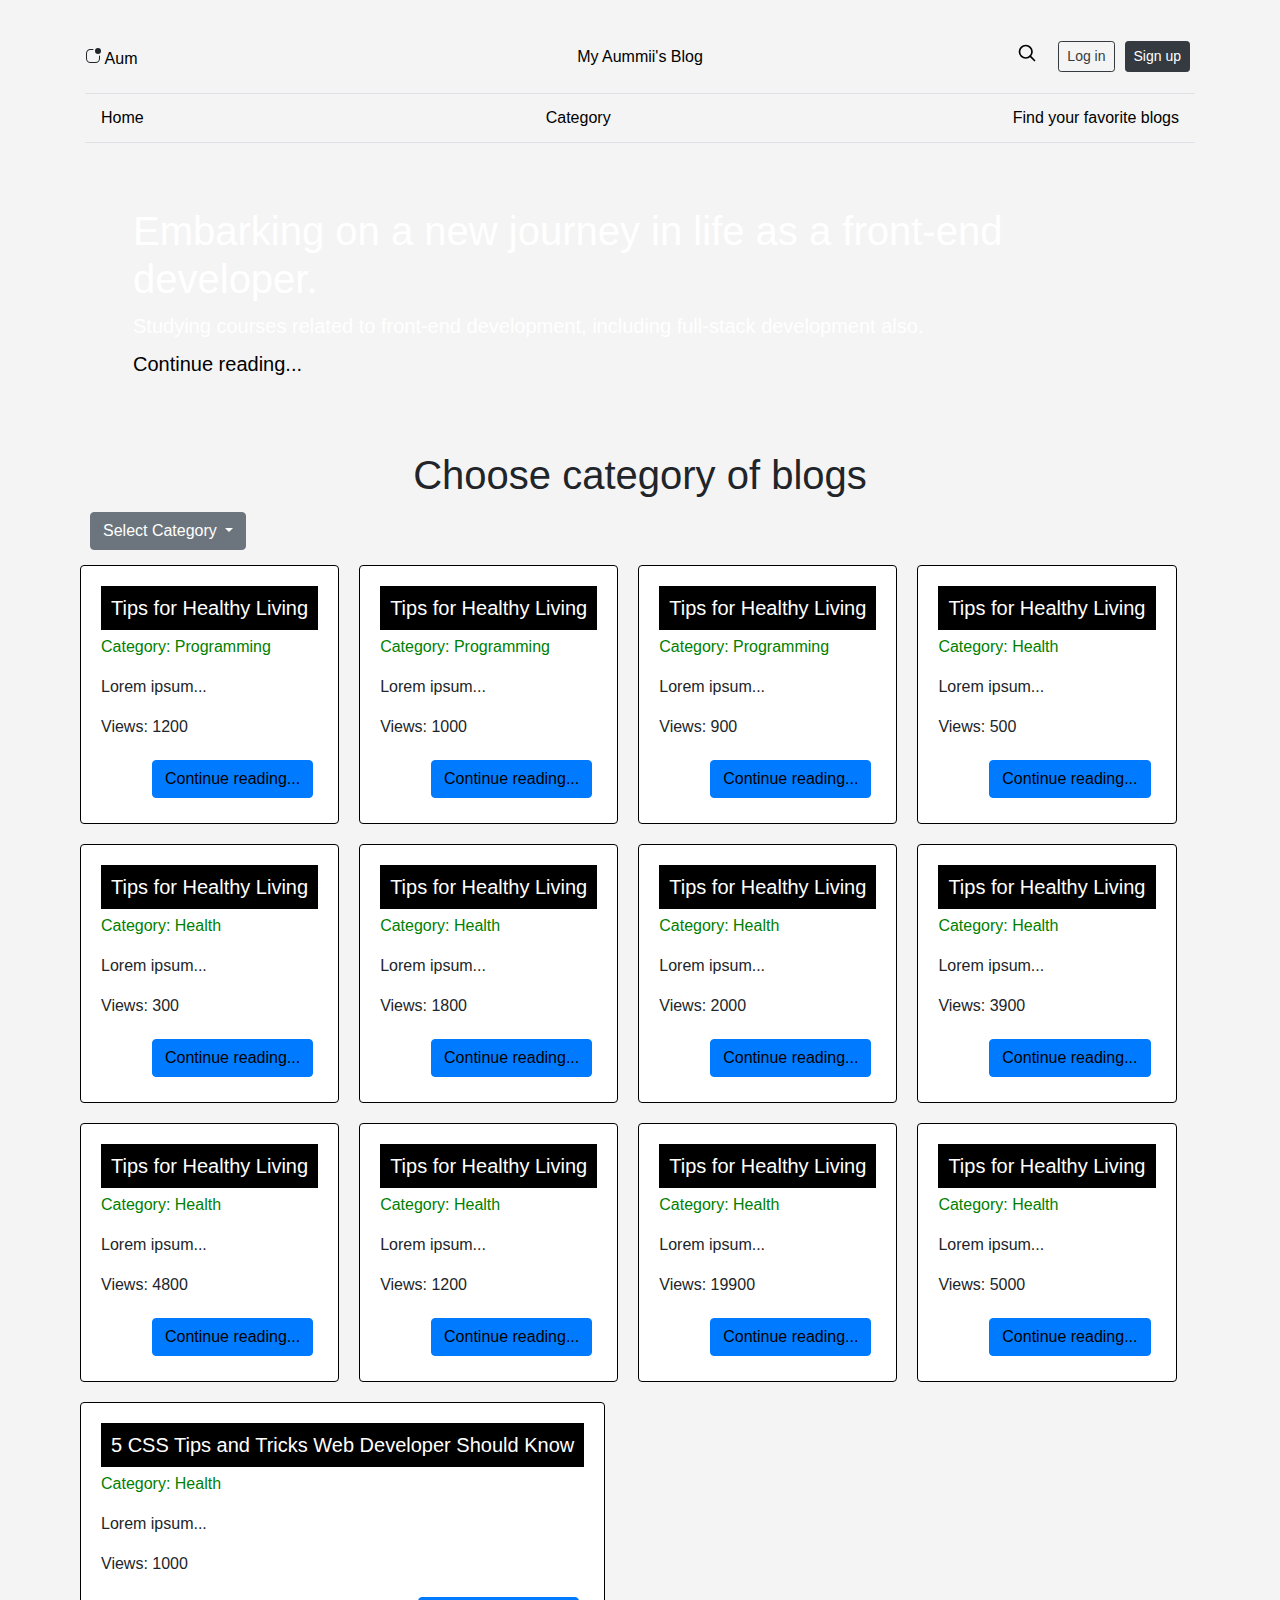
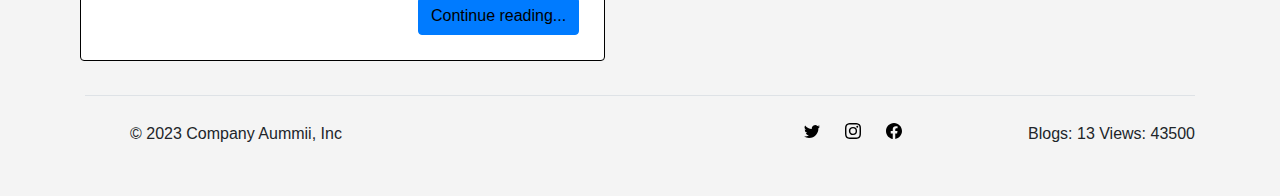
<file: category.html>
<!DOCTYPE html>
<html lang="en">

<head>
    <meta charset="UTF-8">
    <meta name="viewport" content="width=device-width, initial-scale=1.0">
    <link rel="stylesheet" href="https://maxcdn.bootstrapcdn.com/bootstrap/4.0.0/css/bootstrap.min.css">
    <link rel="stylesheet" href="styles.css">
    <title>Blog List</title>
</head>

<body>
    <div class="container">
        <header class="border-bottom lh-1 py-3">
          <div class="row flex-nowrap justify-content-between align-items-center">
            <div class="col-4 pt-1">
              <svg xmlns="http://www.w3.org/2000/svg" width="16" height="16" fill="currentColor" class="bi bi-app-indicator"
                viewBox="0 0 16 16">
                <path
                  d="M5.5 2A3.5 3.5 0 0 0 2 5.5v5A3.5 3.5 0 0 0 5.5 14h5a3.5 3.5 0 0 0 3.5-3.5V8a.5.5 0 0 1 1 0v2.5a4.5 4.5 0 0 1-4.5 4.5h-5A4.5 4.5 0 0 1 1 10.5v-5A4.5 4.5 0 0 1 5.5 1H8a.5.5 0 0 1 0 1H5.5z" />
                <path d="M16 3a3 3 0 1 1-6 0 3 3 0 0 1 6 0z" />
              </svg>
              <a class="link-secondary" href="#">Aum</a>
            </div>
            <div class="col-4 text-center">
              <a class="blog-header-logo text-body-emphasis text-decoration-none text-black fw-bold" href="home.html">My
                Aummii's
                Blog</a>
            </div>
            <div class="col-4 d-flex justify-content-end align-items-center">
              <a class="link-secondary" href="#" aria-label="Search">
                <svg xmlns="http://www.w3.org/2000/svg" width="20" height="20" fill="none" stroke="currentColor"
                  stroke-linecap="round" stroke-linejoin="round" stroke-width="2" class="mx-3" role="img"
                  viewBox="0 0 24 24">
                  <title>Search</title>
                  <circle cx="10.5" cy="10.5" r="7.5"></circle>
                  <path d="M21 21l-5.2-5.2"></path>
                </svg>
              </a>
              <a class="btn btn-sm btn-outline-dark" href="#">Log in</a>
              <a class="btn btn-sm btn-dark" href="#">Sign up</a>
            </div>
          </div>
        </header>
        <div class="nav-scroller py-1 mb-3 border-bottom">
          <nav class="nav nav-underline justify-content-between">
            <a class="nav-item nav-link link-body-emphasis active" href="home.html">Home</a>
            <a class="nav-item nav-link link-body-emphasis" href="category.html">Category</a>
            <a class="nav-item nav-link link-body-emphasis" href="searching.html">Find your favorite blogs</a>
          </nav>
        </div>
        <div class="p-4 p-md-5 mb-4 rounded text-body-emphasis main-article">
          <div class="col-lg-12 px-0">
            <h1 class="display-5 fst-italic text-white">Embarking on a new journey in life as a front-end developer.</h1>
            <p class="lead my-2 text-white">Studying courses related to front-end development, including full-stack
              development also.</p>
            <p class="lead mb-0 text-white"><a href="#" class="text-body-emphasis fw-bold">Continue reading...</a></p>
          </div>
        </div>
      </div>
   
    <div class="container">
        <header class="header">
            <h1 class="mt-4 text-center">Choose category of blogs</h1>
            <div class="dropdown">
                <button class="btn btn-secondary dropdown-toggle" type="button" id="categoryDropdown"
                    data-toggle="dropdown" aria-haspopup="true" aria-expanded="false">
                    Select Category
                </button>
                <div class="dropdown-menu" aria-labelledby="categoryDropdown">
                    <a class="dropdown-item" href="#" onclick="filterByCategory('all')">All</a>
                    <a class="dropdown-item" href="#" onclick="filterByCategory('Programming')">Programming</a>
                    <a class="dropdown-item" href="#" onclick="filterByCategory('Health')">Health</a>
                    <!-- Add more dropdown items for other categories as needed -->
                </div>
            </div>
        </header>
        <div class="row justify-content-start" id="blog-list"></div>
    </div>
    <div class="container">
        <footer class="d-flex flex-wrap justify-content-between align-items-center py-3 my-4 border-top">
          <div class="col-md-4 d-flex align-items-center">
            <a href="/" class="mb-3 me-2 mb-md-0 text-body-secondary text-decoration-none lh-1">
              <svg class="bi" width="30" height="24">
                <use xlink:href="#bootstrap"></use>
              </svg>
            </a>
            <span class="mb-3 mb-md-0 text-body-secondary">© 2023 Company Aummii, Inc</span>
          </div>
    
          <ul class="nav col-md-4 justify-content-end list-unstyled d-flex">
    
            <li class="ms-3"><a class="text-body-secondary" href="#"> <svg xmlns="http://www.w3.org/2000/svg" width="16"
                  height="16" fill="currentColor" class="bi bi-twitter" viewBox="0 0 16 16">
                  <path
                    d="M5.026 15c6.038 0 9.341-5.003 9.341-9.334 0-.14 0-.282-.006-.422A6.685 6.685 0 0 0 16 3.542a6.658 6.658 0 0 1-1.889.518 3.301 3.301 0 0 0 1.447-1.817 6.533 6.533 0 0 1-2.087.793A3.286 3.286 0 0 0 7.875 6.03a9.325 9.325 0 0 1-6.767-3.429 3.289 3.289 0 0 0 1.018 4.382A3.323 3.323 0 0 1 .64 6.575v.045a3.288 3.288 0 0 0 2.632 3.218 3.203 3.203 0 0 1-.865.115 3.23 3.23 0 0 1-.614-.057 3.283 3.283 0 0 0 3.067 2.277A6.588 6.588 0 0 1 .78 13.58a6.32 6.32 0 0 1-.78-.045A9.344 9.344 0 0 0 5.026 15z" />
                </svg></a></li>
    
            <li class="ms-3"><a class="text-body-secondary" href="#"><svg xmlns="http://www.w3.org/2000/svg" width="16"
                  height="16" fill="currentColor" class="bi bi-instagram" viewBox="0 0 16 16">
                  <path
                    d="M8 0C5.829 0 5.556.01 4.703.048 3.85.088 3.269.222 2.76.42a3.917 3.917 0 0 0-1.417.923A3.927 3.927 0 0 0 .42 2.76C.222 3.268.087 3.85.048 4.7.01 5.555 0 5.827 0 8.001c0 2.172.01 2.444.048 3.297.04.852.174 1.433.372 1.942.205.526.478.972.923 1.417.444.445.89.719 1.416.923.51.198 1.09.333 1.942.372C5.555 15.99 5.827 16 8 16s2.444-.01 3.298-.048c.851-.04 1.434-.174 1.943-.372a3.916 3.916 0 0 0 1.416-.923c.445-.445.718-.891.923-1.417.197-.509.332-1.09.372-1.942C15.99 10.445 16 10.173 16 8s-.01-2.445-.048-3.299c-.04-.851-.175-1.433-.372-1.941a3.926 3.926 0 0 0-.923-1.417A3.911 3.911 0 0 0 13.24.42c-.51-.198-1.092-.333-1.943-.372C10.443.01 10.172 0 7.998 0h.003zm-.717 1.442h.718c2.136 0 2.389.007 3.232.046.78.035 1.204.166 1.486.275.373.145.64.319.92.599.28.28.453.546.598.92.11.281.24.705.275 1.485.039.843.047 1.096.047 3.231s-.008 2.389-.047 3.232c-.035.78-.166 1.203-.275 1.485a2.47 2.47 0 0 1-.599.919c-.28.28-.546.453-.92.598-.28.11-.704.24-1.485.276-.843.038-1.096.047-3.232.047s-2.39-.009-3.233-.047c-.78-.036-1.203-.166-1.485-.276a2.478 2.478 0 0 1-.92-.598 2.48 2.48 0 0 1-.6-.92c-.109-.281-.24-.705-.275-1.485-.038-.843-.046-1.096-.046-3.233 0-2.136.008-2.388.046-3.231.036-.78.166-1.204.276-1.486.145-.373.319-.64.599-.92.28-.28.546-.453.92-.598.282-.11.705-.24 1.485-.276.738-.034 1.024-.044 2.515-.045v.002zm4.988 1.328a.96.96 0 1 0 0 1.92.96.96 0 0 0 0-1.92zm-4.27 1.122a4.109 4.109 0 1 0 0 8.217 4.109 4.109 0 0 0 0-8.217zm0 1.441a2.667 2.667 0 1 1 0 5.334 2.667 2.667 0 0 1 0-5.334z" />
                </svg></a></li>
            <li class="ms-3"><a class="text-body-secondary" href="#"><svg xmlns="http://www.w3.org/2000/svg" width="16"
                  height="16" fill="currentColor" class="bi bi-facebook" viewBox="0 0 16 16">
                  <path
                    d="M16 8.049c0-4.446-3.582-8.05-8-8.05C3.58 0-.002 3.603-.002 8.05c0 4.017 2.926 7.347 6.75 7.951v-5.625h-2.03V8.05H6.75V6.275c0-2.017 1.195-3.131 3.022-3.131.876 0 1.791.157 1.791.157v1.98h-1.009c-.993 0-1.303.621-1.303 1.258v1.51h2.218l-.354 2.326H9.25V16c3.824-.604 6.75-3.934 6.75-7.951z" />
                </svg></a></li>
          </ul>
          <div id="statistics"></div>
        </footer>
      </div>
    <script src="https://code.jquery.com/jquery-3.2.1.slim.min.js"></script>
    <script src="https://cdnjs.cloudflare.com/ajax/libs/popper.js/1.12.9/umd/popper.min.js"></script>
    <script src="https://maxcdn.bootstrapcdn.com/bootstrap/4.0.0/js/bootstrap.min.js"></script>
    <script src="filterbyCategory.js"></script>
    <script src="statistics.js"></script>
</body>

</html>
</file>
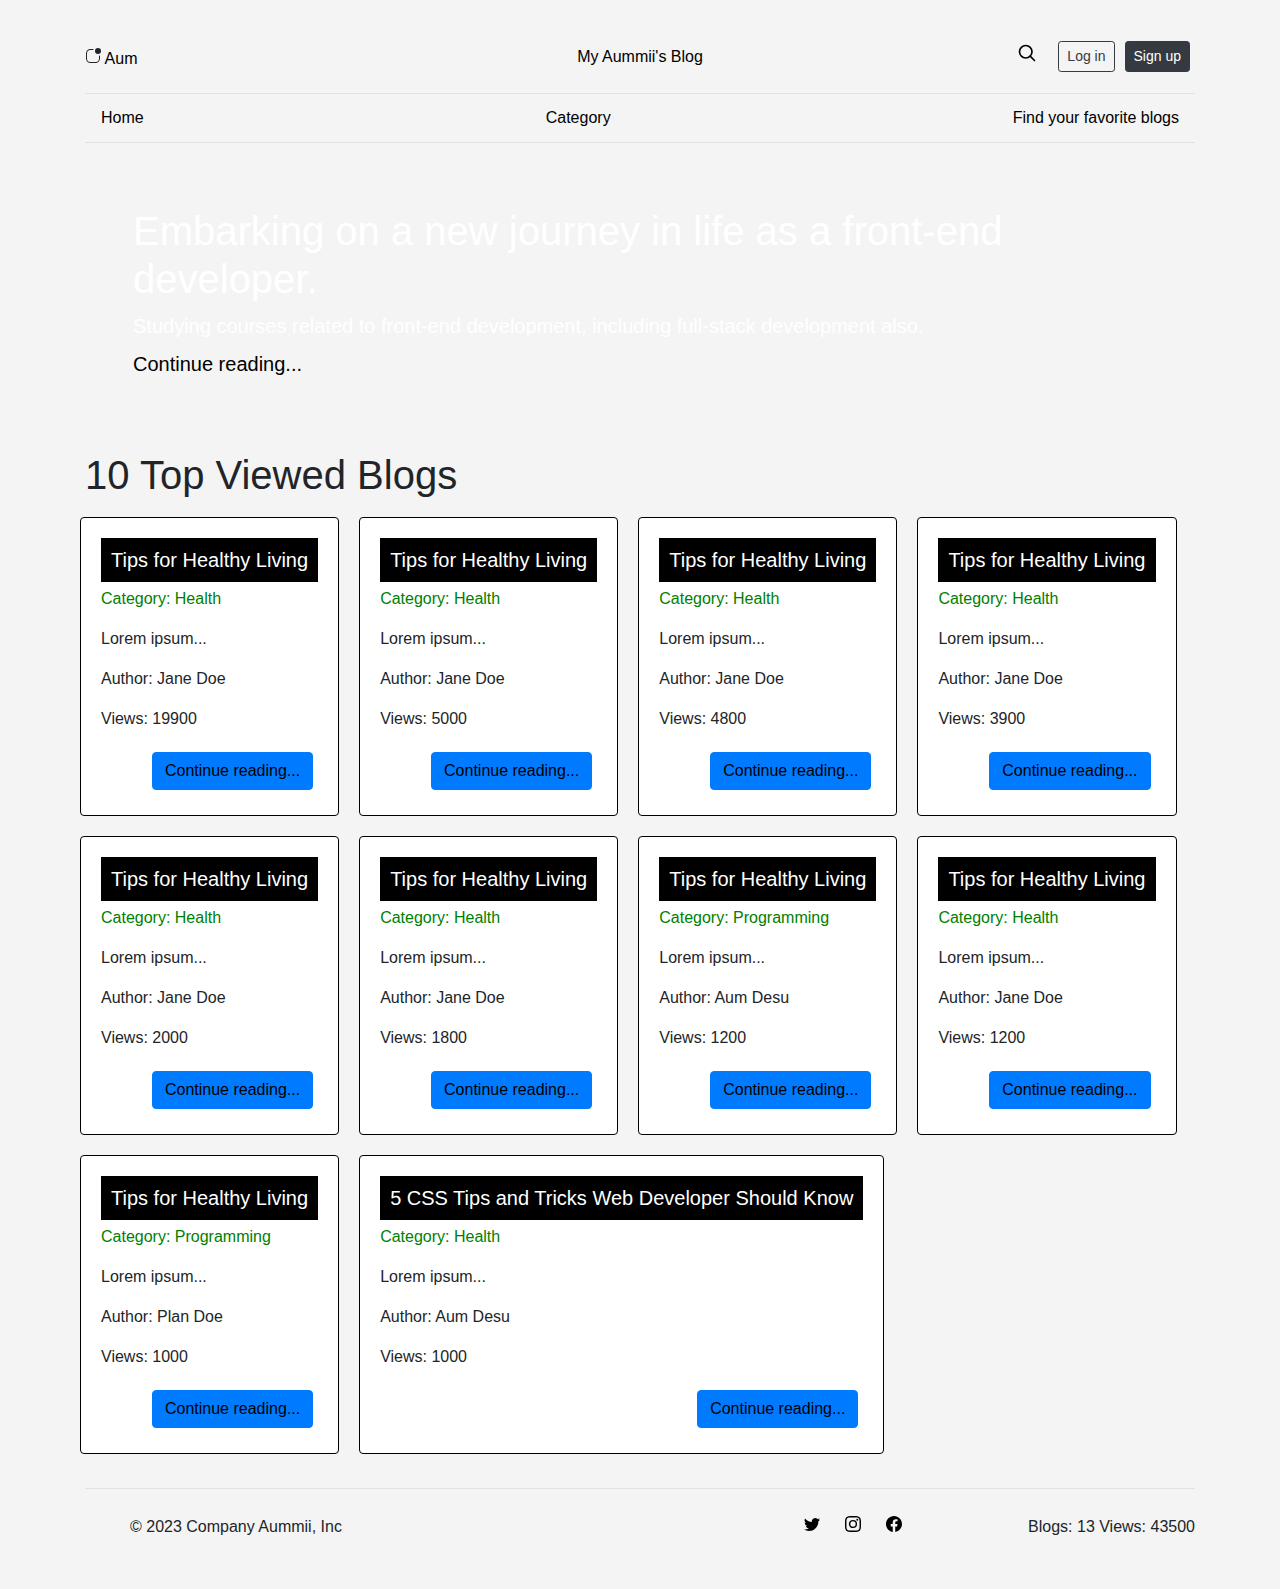
<file: home.html>
<!DOCTYPE html>
<html lang="en">

<head>
  <meta charset="UTF-8">
  <meta name="viewport" content="width=device-width, initial-scale=1.0">
  <link rel="stylesheet" href="https://maxcdn.bootstrapcdn.com/bootstrap/4.0.0/css/bootstrap.min.css">
  <link rel="stylesheet" href="styles.css">
  <title>Blog List</title>
</head>

<body>
  <div class="container">
    <header class="border-bottom lh-1 py-3">
      <div class="row flex-nowrap justify-content-between align-items-center">
        <div class="col-4 pt-1">
          <svg xmlns="http://www.w3.org/2000/svg" width="16" height="16" fill="currentColor" class="bi bi-app-indicator"
            viewBox="0 0 16 16">
            <path
              d="M5.5 2A3.5 3.5 0 0 0 2 5.5v5A3.5 3.5 0 0 0 5.5 14h5a3.5 3.5 0 0 0 3.5-3.5V8a.5.5 0 0 1 1 0v2.5a4.5 4.5 0 0 1-4.5 4.5h-5A4.5 4.5 0 0 1 1 10.5v-5A4.5 4.5 0 0 1 5.5 1H8a.5.5 0 0 1 0 1H5.5z" />
            <path d="M16 3a3 3 0 1 1-6 0 3 3 0 0 1 6 0z" />
          </svg>
          <a class="link-secondary" href="#">Aum</a>
        </div>
        <div class="col-4 text-center">
          <a class="blog-header-logo text-body-emphasis text-decoration-none text-black fw-bold" href="home.html">My
            Aummii's
            Blog</a>
        </div>
        <div class="col-4 d-flex justify-content-end align-items-center">
          <a class="link-secondary" href="#" aria-label="Search">
            <svg xmlns="http://www.w3.org/2000/svg" width="20" height="20" fill="none" stroke="currentColor"
              stroke-linecap="round" stroke-linejoin="round" stroke-width="2" class="mx-3" role="img"
              viewBox="0 0 24 24">
              <title>Search</title>
              <circle cx="10.5" cy="10.5" r="7.5"></circle>
              <path d="M21 21l-5.2-5.2"></path>
            </svg>
          </a>
          <a class="btn btn-sm btn-outline-dark" href="#">Log in</a>
          <a class="btn btn-sm btn-dark" href="#">Sign up</a>
        </div>
      </div>
    </header>
    <div class="nav-scroller py-1 mb-3 border-bottom">
      <nav class="nav nav-underline justify-content-between">
        <a class="nav-item nav-link link-body-emphasis active" href="home.html">Home</a>
        <a class="nav-item nav-link link-body-emphasis" href="category.html">Category</a>
        <a class="nav-item nav-link link-body-emphasis" href="searching.html">Find your favorite blogs</a>
      </nav>
    </div>
    <div class="p-4 p-md-5 mb-4 rounded text-body-emphasis main-article">
      <div class="col-lg-12 px-0">
        <h1 class="display-5 fst-italic text-white">Embarking on a new journey in life as a front-end developer.</h1>
        <p class="lead my-2 text-white">Studying courses related to front-end development, including full-stack
          development also.</p>
        <p class="lead mb-0 text-white"><a href="#" class="text-body-emphasis fw-bold">Continue reading...</a></p>
      </div>
    </div>
  </div>


  <!-- แสดงข้อมูล blogs 10 รายการ -->
  <div class="container">
    <h1>10 Top Viewed Blogs</h1>
    <div class="row" id="blog-list"></div>
  </div>
  <div class="container">
    <footer class="d-flex flex-wrap justify-content-between align-items-center py-3 my-4 border-top">
      <div class="col-md-4 d-flex align-items-center">
        <a href="/" class="mb-3 me-2 mb-md-0 text-body-secondary text-decoration-none lh-1">
          <svg class="bi" width="30" height="24">
            <use xlink:href="#bootstrap"></use>
          </svg>
        </a>
        <span class="mb-3 mb-md-0 text-body-secondary">© 2023 Company Aummii, Inc</span>
        <hr>
       
      

      </div>

      <ul class="nav col-md-4 justify-content-end list-unstyled d-flex">

        <li class="ms-3"><a class="text-body-secondary" href="#"> <svg xmlns="http://www.w3.org/2000/svg" width="16"
              height="16" fill="currentColor" class="bi bi-twitter" viewBox="0 0 16 16">
              <path
                d="M5.026 15c6.038 0 9.341-5.003 9.341-9.334 0-.14 0-.282-.006-.422A6.685 6.685 0 0 0 16 3.542a6.658 6.658 0 0 1-1.889.518 3.301 3.301 0 0 0 1.447-1.817 6.533 6.533 0 0 1-2.087.793A3.286 3.286 0 0 0 7.875 6.03a9.325 9.325 0 0 1-6.767-3.429 3.289 3.289 0 0 0 1.018 4.382A3.323 3.323 0 0 1 .64 6.575v.045a3.288 3.288 0 0 0 2.632 3.218 3.203 3.203 0 0 1-.865.115 3.23 3.23 0 0 1-.614-.057 3.283 3.283 0 0 0 3.067 2.277A6.588 6.588 0 0 1 .78 13.58a6.32 6.32 0 0 1-.78-.045A9.344 9.344 0 0 0 5.026 15z" />
            </svg></a></li>

        <li class="ms-3"><a class="text-body-secondary" href="#"><svg xmlns="http://www.w3.org/2000/svg" width="16"
              height="16" fill="currentColor" class="bi bi-instagram" viewBox="0 0 16 16">
              <path
                d="M8 0C5.829 0 5.556.01 4.703.048 3.85.088 3.269.222 2.76.42a3.917 3.917 0 0 0-1.417.923A3.927 3.927 0 0 0 .42 2.76C.222 3.268.087 3.85.048 4.7.01 5.555 0 5.827 0 8.001c0 2.172.01 2.444.048 3.297.04.852.174 1.433.372 1.942.205.526.478.972.923 1.417.444.445.89.719 1.416.923.51.198 1.09.333 1.942.372C5.555 15.99 5.827 16 8 16s2.444-.01 3.298-.048c.851-.04 1.434-.174 1.943-.372a3.916 3.916 0 0 0 1.416-.923c.445-.445.718-.891.923-1.417.197-.509.332-1.09.372-1.942C15.99 10.445 16 10.173 16 8s-.01-2.445-.048-3.299c-.04-.851-.175-1.433-.372-1.941a3.926 3.926 0 0 0-.923-1.417A3.911 3.911 0 0 0 13.24.42c-.51-.198-1.092-.333-1.943-.372C10.443.01 10.172 0 7.998 0h.003zm-.717 1.442h.718c2.136 0 2.389.007 3.232.046.78.035 1.204.166 1.486.275.373.145.64.319.92.599.28.28.453.546.598.92.11.281.24.705.275 1.485.039.843.047 1.096.047 3.231s-.008 2.389-.047 3.232c-.035.78-.166 1.203-.275 1.485a2.47 2.47 0 0 1-.599.919c-.28.28-.546.453-.92.598-.28.11-.704.24-1.485.276-.843.038-1.096.047-3.232.047s-2.39-.009-3.233-.047c-.78-.036-1.203-.166-1.485-.276a2.478 2.478 0 0 1-.92-.598 2.48 2.48 0 0 1-.6-.92c-.109-.281-.24-.705-.275-1.485-.038-.843-.046-1.096-.046-3.233 0-2.136.008-2.388.046-3.231.036-.78.166-1.204.276-1.486.145-.373.319-.64.599-.92.28-.28.546-.453.92-.598.282-.11.705-.24 1.485-.276.738-.034 1.024-.044 2.515-.045v.002zm4.988 1.328a.96.96 0 1 0 0 1.92.96.96 0 0 0 0-1.92zm-4.27 1.122a4.109 4.109 0 1 0 0 8.217 4.109 4.109 0 0 0 0-8.217zm0 1.441a2.667 2.667 0 1 1 0 5.334 2.667 2.667 0 0 1 0-5.334z" />
            </svg></a></li>
        <li class="ms-3"><a class="text-body-secondary" href="#"><svg xmlns="http://www.w3.org/2000/svg" width="16"
              height="16" fill="currentColor" class="bi bi-facebook" viewBox="0 0 16 16">
              <path
                d="M16 8.049c0-4.446-3.582-8.05-8-8.05C3.58 0-.002 3.603-.002 8.05c0 4.017 2.926 7.347 6.75 7.951v-5.625h-2.03V8.05H6.75V6.275c0-2.017 1.195-3.131 3.022-3.131.876 0 1.791.157 1.791.157v1.98h-1.009c-.993 0-1.303.621-1.303 1.258v1.51h2.218l-.354 2.326H9.25V16c3.824-.604 6.75-3.934 6.75-7.951z" />
            </svg></a></li>

      </ul>
      <div id="statistics"></div>
    </footer>

  </div>



  <script src="https://code.jquery.com/jquery-3.2.1.slim.min.js"></script>
  <script src="https://cdnjs.cloudflare.com/ajax/libs/popper.js/1.12.9/umd/popper.min.js"></script>
  <script src="https://maxcdn.bootstrapcdn.com/bootstrap/4.0.0/js/bootstrap.min.js"></script>
  <script src="script.js"></script>
  <script src="statistics.js"></script>
</body>

</html>
</file>
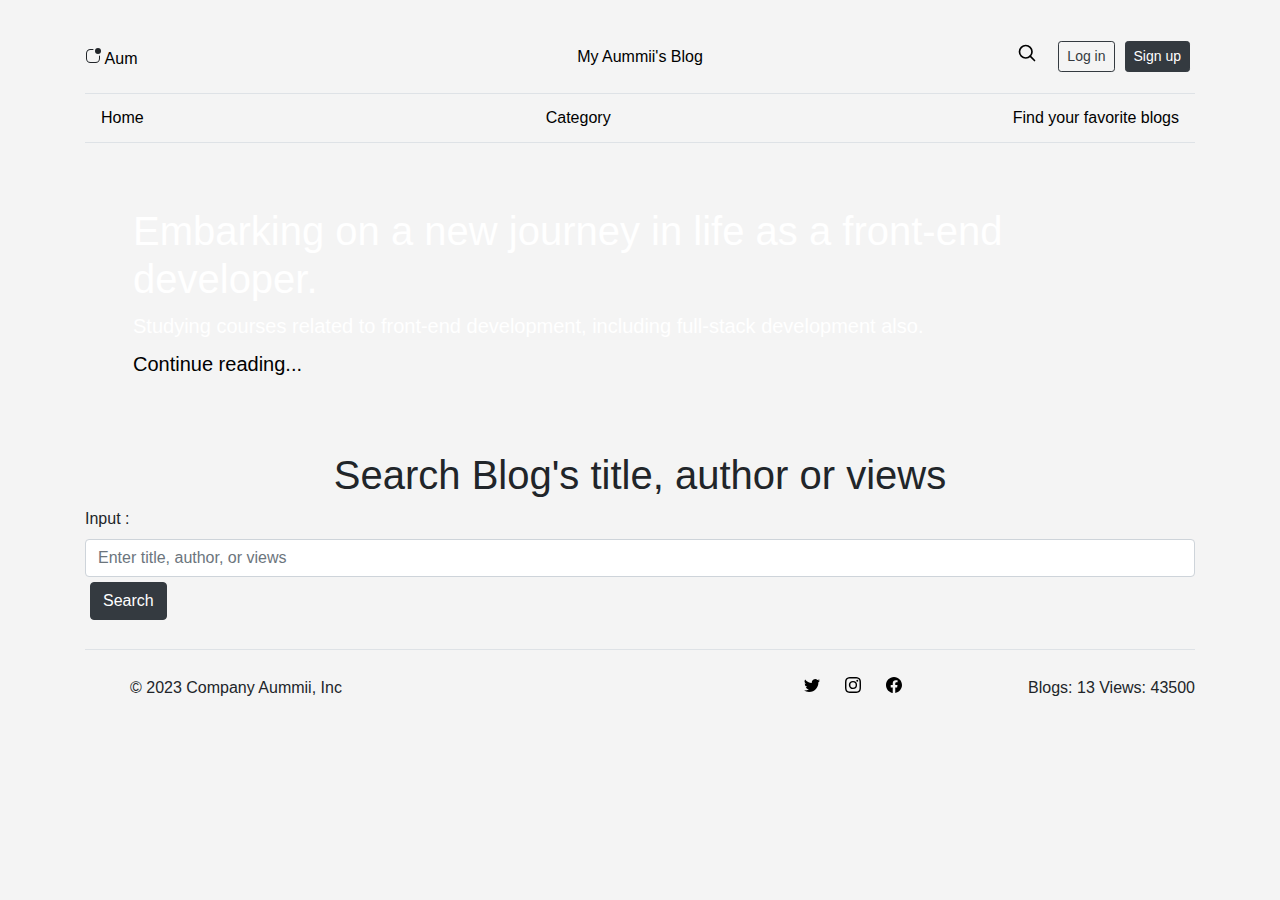
<file: searching.html>
<!DOCTYPE html>
<html lang="en">

<head>
    <meta charset="UTF-8">
    <meta name="viewport" content="width=device-width, initial-scale=1.0">
    <link rel="stylesheet" href="https://maxcdn.bootstrapcdn.com/bootstrap/4.0.0/css/bootstrap.min.css">
    <link rel="stylesheet" href="styles.css">
    <title>Blog List</title>
</head>

<body>
    <!-- Nav bar -->
    <div class="container">
        <header class="border-bottom lh-1 py-3">
            <div class="row flex-nowrap justify-content-between align-items-center">
                <div class="col-4 pt-1">
                    <svg xmlns="http://www.w3.org/2000/svg" width="16" height="16" fill="currentColor"
                        class="bi bi-app-indicator" viewBox="0 0 16 16">
                        <path
                            d="M5.5 2A3.5 3.5 0 0 0 2 5.5v5A3.5 3.5 0 0 0 5.5 14h5a3.5 3.5 0 0 0 3.5-3.5V8a.5.5 0 0 1 1 0v2.5a4.5 4.5 0 0 1-4.5 4.5h-5A4.5 4.5 0 0 1 1 10.5v-5A4.5 4.5 0 0 1 5.5 1H8a.5.5 0 0 1 0 1H5.5z" />
                        <path d="M16 3a3 3 0 1 1-6 0 3 3 0 0 1 6 0z" />
                    </svg>
                    <a class="link-secondary" href="#">Aum</a>
                </div>
                <div class="col-4 text-center">
                    <a class="blog-header-logo text-body-emphasis text-decoration-none text-black fw-bold"
                        href="home.html">My
                        Aummii's
                        Blog</a>
                </div>
                <div class="col-4 d-flex justify-content-end align-items-center">
                    <a class="link-secondary" href="#" aria-label="Search">
                        <svg xmlns="http://www.w3.org/2000/svg" width="20" height="20" fill="none" stroke="currentColor"
                            stroke-linecap="round" stroke-linejoin="round" stroke-width="2" class="mx-3" role="img"
                            viewBox="0 0 24 24">
                            <title>Search</title>
                            <circle cx="10.5" cy="10.5" r="7.5"></circle>
                            <path d="M21 21l-5.2-5.2"></path>
                        </svg>
                    </a>
                    <a class="btn btn-sm btn-outline-dark" href="#">Log in</a>
                    <a class="btn btn-sm btn-dark" href="#">Sign up</a>
                </div>
            </div>
        </header>
        <div class="nav-scroller py-1 mb-3 border-bottom">
            <nav class="nav nav-underline justify-content-between">
                <a class="nav-item nav-link link-body-emphasis active" href="home.html">Home</a>
                <a class="nav-item nav-link link-body-emphasis" href="category.html">Category</a>
                <a class="nav-item nav-link link-body-emphasis" href="searching.html">Find your favorite blogs</a>
            </nav>
        </div>
        <div class="p-4 p-md-5 mb-4 rounded text-body-emphasis main-article">
            <div class="col-lg-12 px-0">
                <h1 class="display-5 fst-italic text-white">Embarking on a new journey in life as a front-end developer.
                </h1>
                <p class="lead my-2 text-white">Studying courses related to front-end development, including full-stack
                    development also.</p>
                <p class="lead mb-0 text-white"><a href="#" class="text-body-emphasis fw-bold">Continue reading...</a>
                </p>
            </div>
        </div>


        <h1 class="text-center">Search Blog's title, author or views</h1>
  
        <label class="form-label" for="searchValue">Input :</label>
        <input type="text" class="form-control"  id="searchValue" placeholder="Enter title, author, or views">
        <button class="btn btn-dark" onclick="search()">Search</button>
         
        <div id="blogDetails"></div>
        
    </div>


    <!-- footer -->
    <div class="container">
        <footer class="d-flex flex-wrap justify-content-between align-items-center py-3 my-4 border-top">
            <div class="col-md-4 d-flex align-items-center">
                <a href="/" class="mb-3 me-2 mb-md-0 text-body-secondary text-decoration-none lh-1">
                    <svg class="bi" width="30" height="24">
                        <use xlink:href="#bootstrap"></use>
                    </svg>
                </a>
                <span class="mb-3 mb-md-0 text-body-secondary">© 2023 Company Aummii, Inc</span>
            </div>

            <ul class="nav col-md-4 justify-content-end list-unstyled d-flex">

                <li class="ms-3"><a class="text-body-secondary" href="#"> <svg xmlns="http://www.w3.org/2000/svg"
                            width="16" height="16" fill="currentColor" class="bi bi-twitter" viewBox="0 0 16 16">
                            <path
                                d="M5.026 15c6.038 0 9.341-5.003 9.341-9.334 0-.14 0-.282-.006-.422A6.685 6.685 0 0 0 16 3.542a6.658 6.658 0 0 1-1.889.518 3.301 3.301 0 0 0 1.447-1.817 6.533 6.533 0 0 1-2.087.793A3.286 3.286 0 0 0 7.875 6.03a9.325 9.325 0 0 1-6.767-3.429 3.289 3.289 0 0 0 1.018 4.382A3.323 3.323 0 0 1 .64 6.575v.045a3.288 3.288 0 0 0 2.632 3.218 3.203 3.203 0 0 1-.865.115 3.23 3.23 0 0 1-.614-.057 3.283 3.283 0 0 0 3.067 2.277A6.588 6.588 0 0 1 .78 13.58a6.32 6.32 0 0 1-.78-.045A9.344 9.344 0 0 0 5.026 15z" />
                        </svg></a></li>

                <li class="ms-3"><a class="text-body-secondary" href="#"><svg xmlns="http://www.w3.org/2000/svg"
                            width="16" height="16" fill="currentColor" class="bi bi-instagram" viewBox="0 0 16 16">
                            <path
                                d="M8 0C5.829 0 5.556.01 4.703.048 3.85.088 3.269.222 2.76.42a3.917 3.917 0 0 0-1.417.923A3.927 3.927 0 0 0 .42 2.76C.222 3.268.087 3.85.048 4.7.01 5.555 0 5.827 0 8.001c0 2.172.01 2.444.048 3.297.04.852.174 1.433.372 1.942.205.526.478.972.923 1.417.444.445.89.719 1.416.923.51.198 1.09.333 1.942.372C5.555 15.99 5.827 16 8 16s2.444-.01 3.298-.048c.851-.04 1.434-.174 1.943-.372a3.916 3.916 0 0 0 1.416-.923c.445-.445.718-.891.923-1.417.197-.509.332-1.09.372-1.942C15.99 10.445 16 10.173 16 8s-.01-2.445-.048-3.299c-.04-.851-.175-1.433-.372-1.941a3.926 3.926 0 0 0-.923-1.417A3.911 3.911 0 0 0 13.24.42c-.51-.198-1.092-.333-1.943-.372C10.443.01 10.172 0 7.998 0h.003zm-.717 1.442h.718c2.136 0 2.389.007 3.232.046.78.035 1.204.166 1.486.275.373.145.64.319.92.599.28.28.453.546.598.92.11.281.24.705.275 1.485.039.843.047 1.096.047 3.231s-.008 2.389-.047 3.232c-.035.78-.166 1.203-.275 1.485a2.47 2.47 0 0 1-.599.919c-.28.28-.546.453-.92.598-.28.11-.704.24-1.485.276-.843.038-1.096.047-3.232.047s-2.39-.009-3.233-.047c-.78-.036-1.203-.166-1.485-.276a2.478 2.478 0 0 1-.92-.598 2.48 2.48 0 0 1-.6-.92c-.109-.281-.24-.705-.275-1.485-.038-.843-.046-1.096-.046-3.233 0-2.136.008-2.388.046-3.231.036-.78.166-1.204.276-1.486.145-.373.319-.64.599-.92.28-.28.546-.453.92-.598.282-.11.705-.24 1.485-.276.738-.034 1.024-.044 2.515-.045v.002zm4.988 1.328a.96.96 0 1 0 0 1.92.96.96 0 0 0 0-1.92zm-4.27 1.122a4.109 4.109 0 1 0 0 8.217 4.109 4.109 0 0 0 0-8.217zm0 1.441a2.667 2.667 0 1 1 0 5.334 2.667 2.667 0 0 1 0-5.334z" />
                        </svg></a></li>
                <li class="ms-3"><a class="text-body-secondary" href="#"><svg xmlns="http://www.w3.org/2000/svg"
                            width="16" height="16" fill="currentColor" class="bi bi-facebook" viewBox="0 0 16 16">
                            <path
                                d="M16 8.049c0-4.446-3.582-8.05-8-8.05C3.58 0-.002 3.603-.002 8.05c0 4.017 2.926 7.347 6.75 7.951v-5.625h-2.03V8.05H6.75V6.275c0-2.017 1.195-3.131 3.022-3.131.876 0 1.791.157 1.791.157v1.98h-1.009c-.993 0-1.303.621-1.303 1.258v1.51h2.218l-.354 2.326H9.25V16c3.824-.604 6.75-3.934 6.75-7.951z" />
                        </svg></a></li>
            </ul>
            <div id="statistics"></div>
        </footer>
    </div>
    <script src="https://code.jquery.com/jquery-3.2.1.slim.min.js"></script>
    <script src="https://cdnjs.cloudflare.com/ajax/libs/popper.js/1.12.9/umd/popper.min.js"></script>
    <script src="https://maxcdn.bootstrapcdn.com/bootstrap/4.0.0/js/bootstrap.min.js"></script>
    <script src="searching-blog.js"></script>
    <script src="statistics.js"></script>
</body>

</html>
</file>
<file: styles.css>
body {
    font-family: Arial, sans-serif;
    background-color: #f4f4f4;
    padding-top: 20px;
}

a.btn,
.form-floating,
button.btn {
    margin: 5px 5px;
}
.main-article{
    background-image: url('https://images.pexels.com/photos/1742370/pexels-photo-1742370.jpeg?auto=compress&cs=tinysrgb&w=1260&h=750&dpr=2');
    background-position: 10%;
}

.row{
    display: flex;
    justify-content: start;
}
a{
    color: black;
}

.ms-3{
    margin: 10px;
}

.card {
    display: flex;
    border: 1px solid black;
    justify-content: flex-end;
    flex-direction: column;
    margin: 10px;
}


.card .card-title {
    font-size: 1.25rem;
    margin-bottom: 5px;
    background-color: #000; /* Black background */
    color: #fff; /* White text */
    padding: 10px; /* Add padding for spacing */
}

.card .card-category {
    color: #008000;
}

.card .continue-reading {
    text-align: right;
}

.card .continue-reading a {
    color: black;
    text-decoration: none;
}

.card .continue-reading a:hover {
    text-decoration: underline;
}

.search-form {
    margin-bottom: 20px;
}

li{
    margin-left: 10px;
    padding-left: 5px;
}
</file>
